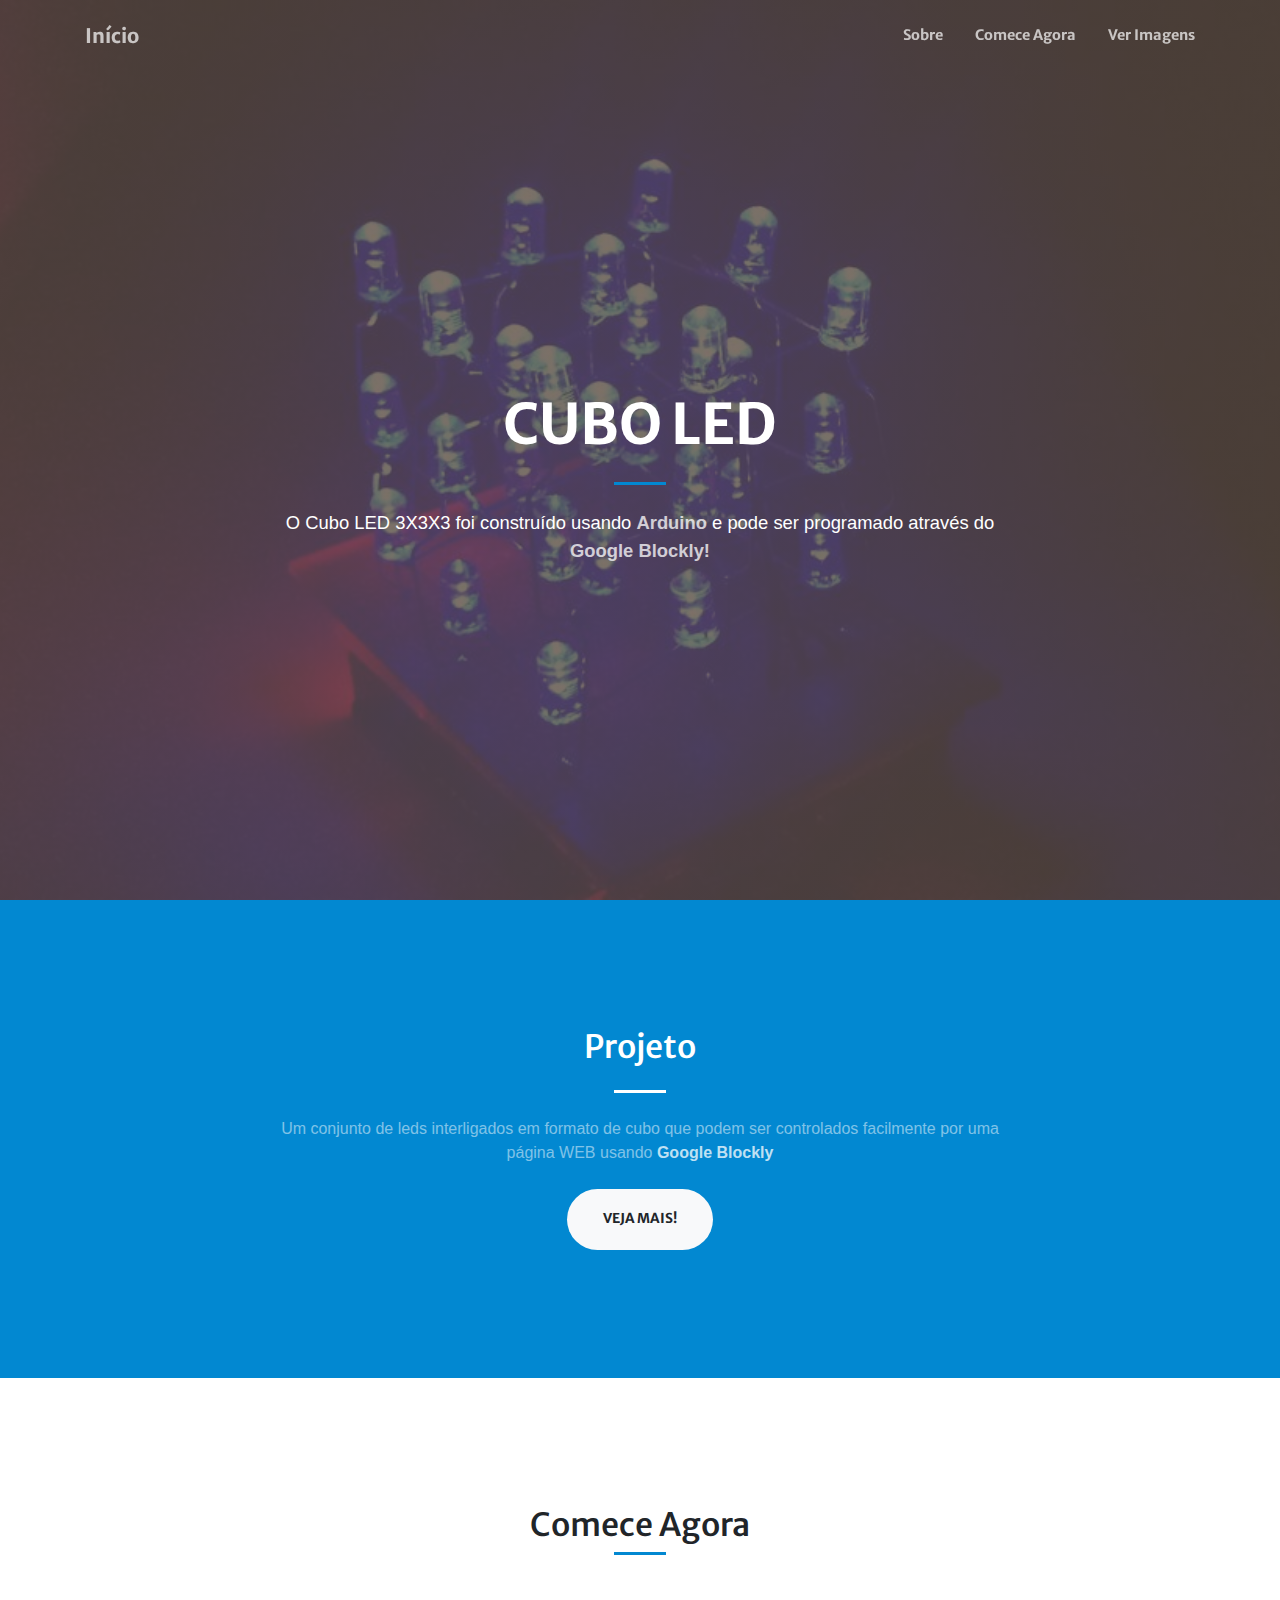
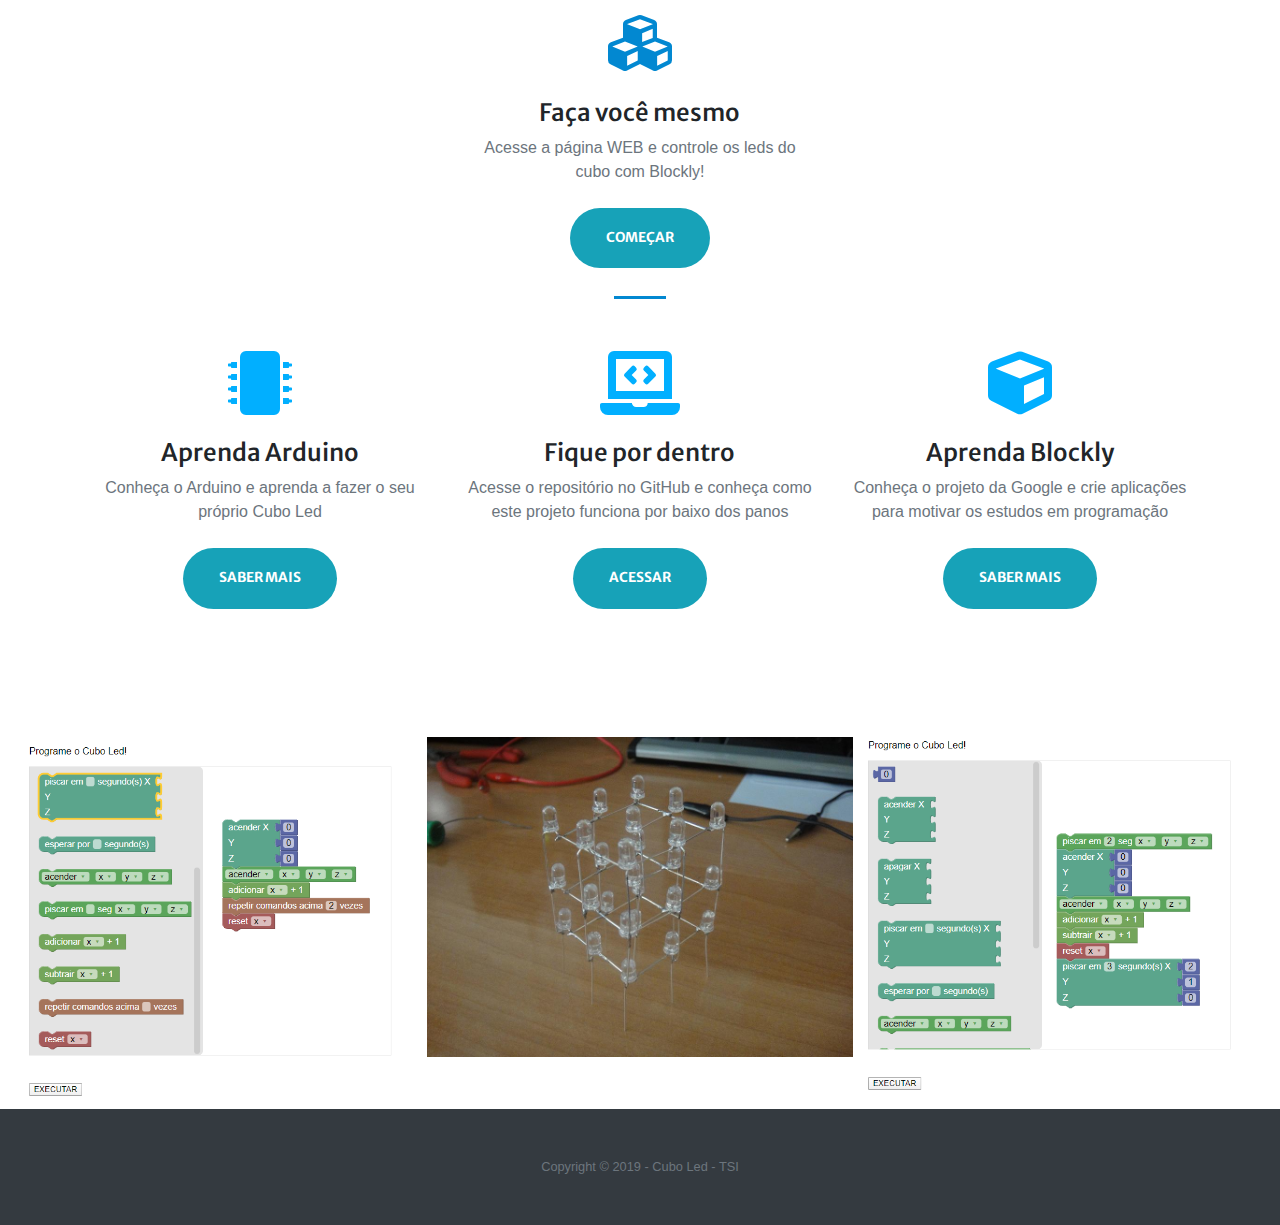
<file: index.html>
<!DOCTYPE html>
<html>

<head>

  <meta charset="utf-8">
  <meta name="viewport" content="width=device-width, initial-scale=1, shrink-to-fit=no">
  <meta name="description" content="">
  <meta name="author" content="">

  <title>Cubo LED</title>

  <!-- Font Awesome Icons -->
  <link href="vendor/fontawesome-free/css/all.min.css" rel="stylesheet" type="text/css">

  <link href="css/style.css" rel="stylesheet">
  <!-- Google Fonts -->
  <link href="https://fonts.googleapis.com/css?family=Merriweather+Sans:400,700" rel="stylesheet">
  <link href='https://fonts.googleapis.com/css?family=Merriweather:400,300,300italic,400italic,700,700italic'
    rel='stylesheet' type='text/css'>

  <!-- Plugin CSS -->
  <link href="vendor/magnific-popup/magnific-popup.css" rel="stylesheet">

  <!-- Theme CSS - Includes Bootstrap -->
  <link href="css/creative.min.css" rel="stylesheet">

</head>

<body id="page-top">

  <!-- Navigation -->
  <nav class="navbar navbar-expand-lg navbar-light fixed-top py-3" id="mainNav">
    <div class="container">
      <a class="navbar-brand js-scroll-trigger" href="#page-top">Início</a>
      <button class="navbar-toggler navbar-toggler-right" type="button" data-toggle="collapse"
        data-target="#navbarResponsive" aria-controls="navbarResponsive" aria-expanded="false"
        aria-label="Toggle navigation">
        <span class="navbar-toggler-icon"></span>
      </button>
      <div class="collapse navbar-collapse" id="navbarResponsive">
        <ul class="navbar-nav ml-auto my-2 my-lg-0">
          <li class="nav-item">
            <a class="nav-link js-scroll-trigger" href="#about">Sobre</a>
          </li>
          <li class="nav-item">
            <a class="nav-link js-scroll-trigger" href="#services">Comece Agora</a>
          </li>
          <li class="nav-item">
            <a class="nav-link js-scroll-trigger" href="#portfolio">Ver Imagens</a>
          </li>
        </ul>
      </div>
    </div>
  </nav>

  <!-- Masthead -->
  <header class="masthead">
    <div class="container h-100">
      <div class="row h-100 align-items-center justify-content-center text-center">
        <div class="col-lg-10 align-self-end">
          <h1 class="text-uppercase text-white font-weight-bold">CUBO LED</h1>
          <hr class="divider my-4">
        </div>
        <div class="col-lg-8 align-self-baseline">
          <p class="text-white font-weight-light mb-10">
            O Cubo LED 3X3X3 foi construído usando
            <a id="link2" target="_blank" href="https://www.arduino.cc/"
              class="text-white-75 font-weight-bold mb-10">Arduino</a>
            e pode ser programado através do
            <a id="link2" target="_blank" href="https://developers.google.com/blockly"
              class="text-white-75 font-weight-bold mb-10">
              Google Blockly!</a>
          </p>
        </div>
      </div>
    </div>
  </header>

  <!-- About Section -->
  <section class="page-section bg-primary" id="about">
    <div class="container">
      <div class="row justify-content-center">
        <div class="col-lg-8 text-center">
          <h2 class="text-white mt-0">Projeto</h2>
          <hr class="divider light my-4">
          <p class="text-white-50 mb-4">
            Um conjunto de leds interligados em formato de cubo que podem ser controlados facilmente por
            uma página WEB usando
            <a id="link2" href="https://developers.google.com/blockly" class="text-white-75 font-weight-bold mb-10"
              target="_blank">Google Blockly
            </a>
          </p>
          <a class="btn btn-light btn-xl js-scroll-trigger" href="#services">Veja mais!</a>
        </div>
      </div>
    </div>
  </section>

  <!-- Services Section -->
  <section class="page-section" id="services">
    <div class="container">
      <h2 class="text-center mt-0">Comece Agora</h2>


      <hr class="divider my-2">
      <div class="row">

        <div class="col-lg-4 col-md-10 text-center offset-md-1 offset-lg-4">
          <div class="mt-5">
            <i class="fas fa-4x fa-cubes text-primary mb-4"></i>
            <h3 class="h4 mb-2">Faça você mesmo</h3>
            <p class="text-muted mb-0">Acesse a página WEB e controle os leds do cubo com Blockly!</p>
            <br>
            <div>
              <a class="btn btn-info btn-xl js-scroll-trigger" target="_blank" href="#services">Começar</a>
            </div>
          </div>
        </div>
      </div>
      <br>
      <hr class="divider my-1">


      <div class="row">

        <div class="col-lg-4 col-md-6 text-center">
          <div class="mt-5">
            <i id="icon" class="fas fa-4x fa-microchip text-primary mb-4"></i>
            <h3 class="h4 mb-2">Aprenda Arduino</h3>
            <p class="text-muted mb-0">Conheça o Arduino e aprenda a fazer o seu próprio Cubo Led</p>
            <br>
            <div>
              <a class="btn btn-info btn-xl js-scroll-trigger" target="_blank" href="https://www.arduino.cc/">Saber mais</a>
            </div>
          </div>
        </div>

        <div class="col-lg-4 col-md-6 text-center">
          <div class="mt-5">
            <i id="icon" class="fas fa-4x fa-laptop-code text-primary mb-4"></i>
            <h3 class="h4 mb-2">Fique por dentro</h3>
            <p class="text-muted mb-0">Acesse o repositório no GitHub e conheça como este projeto funciona por baixo dos panos</p>
            <br>
            <div>
              <a class="btn btn-info btn-xl js-scroll-trigger" target="_blank" href="https://github.com/RamonGiovane/CuboLedArduino">Acessar</a>
            </div>
          </div>
        </div>
        <div class="col-lg-4 col-md-6 text-center offset-md-3 offset-lg-0">
          <div class="mt-5">
            <i id="icon" class="fas fa-4x fa-cube text-primary mb-4"></i>
            <h3 class="h4 mb-2">Aprenda Blockly</h3>
            <p class="text-muted mb-0">Conheça o projeto da Google e crie aplicações para motivar os estudos em programação</p>
            <br>
            <div>
              <a class="btn btn-info btn-xl js-scroll-trigger" target="_blank" href="https://developers.google.com/blockly">Saber mais</a>
            </div>
          </div>
        </div>
      </div>

  </section>

  <!-- Portfolio Section -->
  <section id="portfolio">
    <div class="container-fluid p-0">
      <div class="row no-gutters">
        <div class="col-lg-4 col-sm-6">
          <a class="portfolio-box" href="img/portfolio/fullsize/telaPrincipal.png">
            <img class="img-fluid" src="img/portfolio/thumbnails/telaPrincipal.png" alt="">
            <div class="portfolio-box-caption">
              <div class="project-category text-white-50">
              </div>
              <div class="project-name">
              </div>
            </div>
          </a>
        </div>
        <div class="col-lg-4 col-sm-6">
          <a class="portfolio-box" href="img/portfolio/fullsize/resposta.png">
            <img class="img-fluid" src="img/portfolio/thumbnails/resposta.png" alt="">
            <div class="portfolio-box-caption">
              <div class="project-category text-white-50">
              </div>
              <div class="project-name">
              </div>
            </div>
          </a>
        </div>
        <div class="col-lg-4 col-sm-6">
          <a class="portfolio-box" href="img/portfolio/fullsize/tela.png">
            <img class="img-fluid" src="img/portfolio/thumbnails/tela.png" alt="">
            <div class="portfolio-box-caption">
              <div class="project-category text-white-50">
              </div>
              <div class="project-name">
              </div>
            </div>
          </a>
        </div>

      </div>
    </div>
  </section>




  <!-- Footer -->
  <footer class="bg-dark text-white py-5">
    <div class="container">
      <div class="small text-center text-muted">Copyright &copy; 2019 - Cubo Led - TSI</div>
    </div>
  </footer>

  <!-- Bootstrap core JavaScript -->
  <script src="vendor/jquery/jquery.min.js"></script>
  <script src="vendor/bootstrap/js/bootstrap.bundle.min.js"></script>

  <!-- Plugin JavaScript -->
  <script src="vendor/jquery-easing/jquery.easing.min.js"></script>
  <script src="vendor/magnific-popup/jquery.magnific-popup.min.js"></script>

  <!-- Custom scripts for this template -->
  <script src="js/creative.min.js"></script>

</body>

</html>
</file>
<file: css/style.css>
*{
	font-family: sans-serif;
}
.btn-primary{
	 background-color: white !important;
	color:black !important;
}
.btn-primary:hover{
	 background-color: #03A9F4;
	
}

#about{
	background-color: #0288D1 !important;	
}
.link{
	color:white !important;
}
.nav-link:hover{
	color: #00BCD4 !important;
}
.navbar-brand:hover{
	color: #00BCD4 !important;	
}

#link2{
	text-decoration: none !important;

}

#icon{
	color: #01afff !important;
}
</file>
